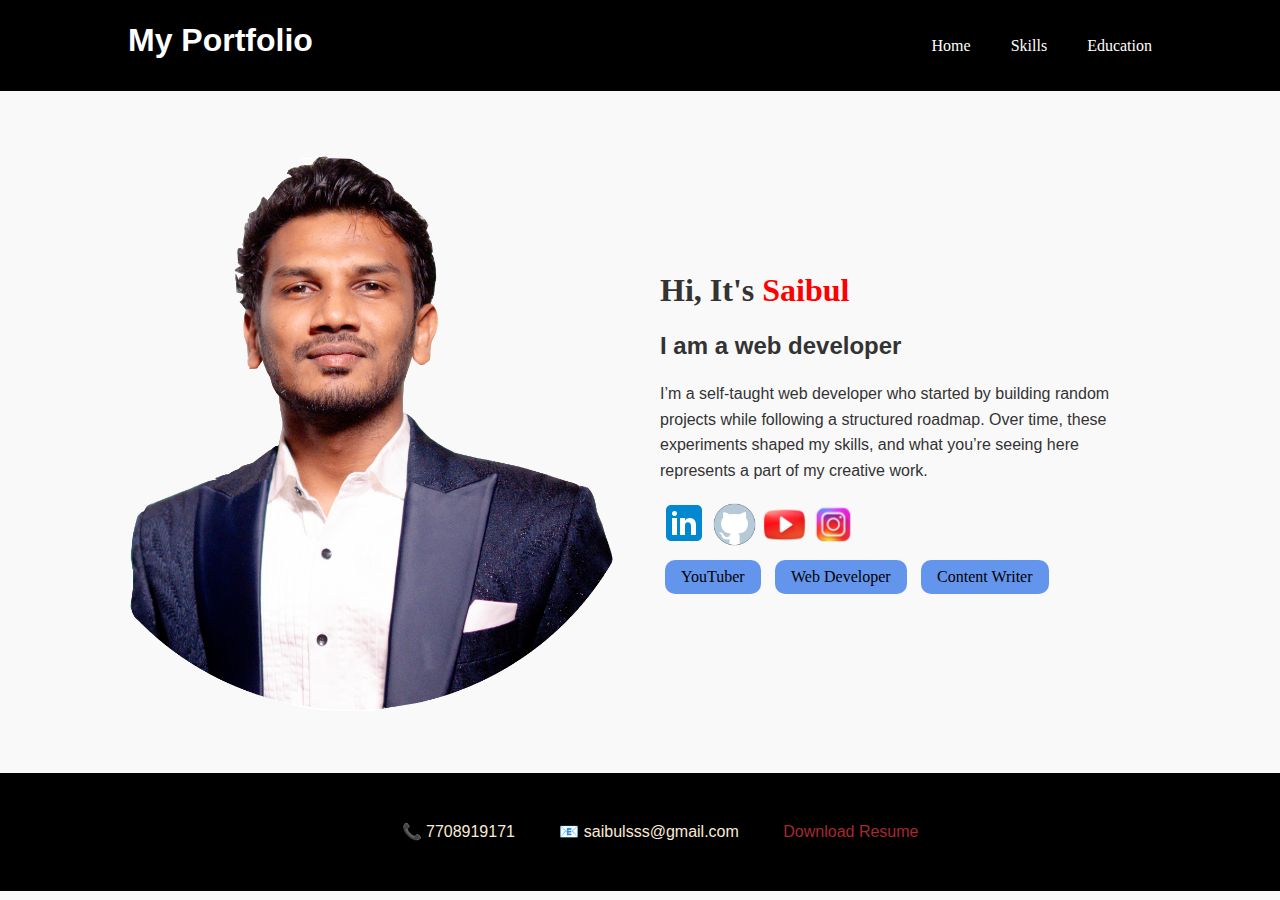
<file: index.html>
<!DOCTYPE html>
<html lang="en">
<head>
  <meta charset="UTF-8" />
  <meta name="viewport" content="width=device-width, initial-scale=1.0" />
  <link rel="stylesheet" href="style.css" />
  <title>Portfolio Website</title>
</head>

<body class="body1">
  <header class="header">
    <h1 class="name" onclick="maatru()">My Portfolio</h1>
    
    <nav>
      <ul class="nav-links" id="navLinks">
        <a href="index.html" ><li class="light">Home</li></a>
        <a href="skills.html"><li class="light">Skills</li></a>
        <a href="Education.html" ><li class="light">Education</li></a>
       
      </ul>
      
      <div class="menu-toggle" id="menuToggle">&#9776;</div>
    </nav>
  </header>

  <script>
    function maatru(){
      alert("Hello! Hope you doing well.")

    }
  </script>

  <section class="home">
    <div class="home-img">
      <img src="Images/saibpng.png" alt="Profile Picture" />
    </div>
    <div class="home-content">
      <h1 class="intro">Hi, It's <span>Saibul</span></h1>
      <div id="change">
        <h2 id="typing-text1">I am a web developer</h2>
        <p id="typp1">
          I’m a self-taught web developer who started by building random projects while following a structured roadmap. Over time, these experiments shaped my skills, and what you’re seeing here represents a part of my creative work.
        </p>
      </div>

      <nav class="icos">
        <a href="https://www.linkedin.com/in/saibul-islam-a32658180/" target="_blank"><img src="Images/linkedin.png" alt=""></a> 
        <a href="https://github.com/Saibul21" target="_blank"><img src="Images/github.png" alt="" width="45px"></a>
        <a href="https://www.youtube.com/@wanderlife_zayf" target="_blank"><img src="Images/Youtube.png" alt=""width="45px"></a>
        <a href="https://www.instagram.com/saibu_z/" target="_blank"><img src="Images/instagram.png" alt=""width="45px"></a>
      </nav> 

      <div class="btn-group">
        <button onclick="mathu1()">YouTuber</button>
        <button onclick="mathu2()">Web Developer</button>
        <button onclick="mathu3()">Content Writer</button>
      </div>
    </div>
  </section>

  <div class="home-cont">
    <ul>
      <li class="lissti">📞 7708919171</li>
      <li class="lissti">📧 saibulsss@gmail.com</li>
      <li class="lissti"><a href="Saibu Cv.pdf" download="Saibul_Resume.pdf" target="_blank" style="font-family: 'Franklin Gothic Medium', 'Arial Narrow', Arial, sans-serif; color: brown;">Download Resume</a></li>
    </ul>   
  </div>

  <script>
    
    const menuToggle = document.getElementById("menuToggle");
    const navLinks = document.getElementById("navLinks");
    menuToggle.addEventListener("click", () => {
      navLinks.classList.toggle("active");
    });

    var typ1 = document.getElementById("typing-text1");
    var pp1 = document.getElementById("typp1");

    function mathu1() {
      typ1.textContent="I am a content creator";
      pp1.textContent="I’m a vlogger, who loves making videos and documenting the world around me. Traveling is my passion, and I share my experiences through content in my native language on YouTube. Check out my channel!";
    }
    function mathu2() {
      typ1.textContent="I am a web developer";
      pp1.textContent="I’m a self-taught web developer who started by building random projects while following a structured roadmap. Over time, these experiments shaped my skills, and what you’re seeing here represents a part of my creative work.";
    }
    function mathu3() {
      typ1.textContent="I am a content writer";
      pp1.textContent="I am currently working as a content writer, focusing on creating attractive and engaging content. My goal is to simplify English for readers, making information clear, accessible, and enjoyable to understand across different topics.";
    }
  </script>
</body>
</html>
</file>
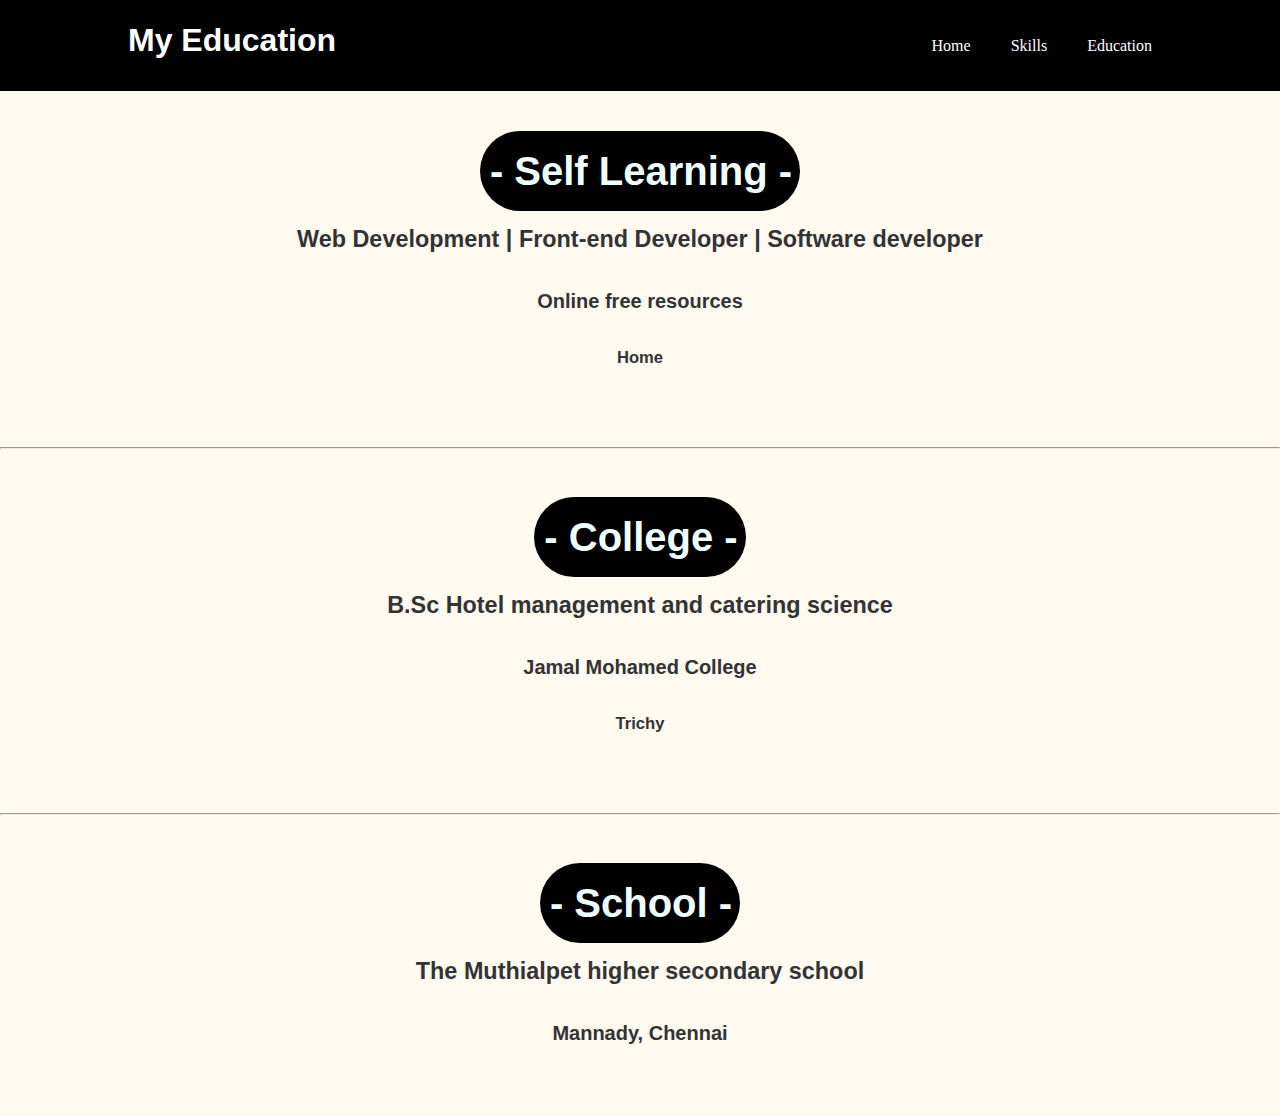
<file: Education.html>
<!DOCTYPE html>
<html lang="en">
<head>
    <meta charset="UTF-8">
    <meta name="viewport" content="width=device-width, initial-scale=1.0">
    <title>My Skills</title>
    <link rel="stylesheet" href="style.css">

</head>
<style>
    .clgname,.schname,.webd1{
       
        border-width: 40px;
        color: azure;
        border-color: cadetblue;
        background-color: black;
        border-radius: 50px;
        display: inline-flex;
        padding: 8px;
        padding-left: 10px;
        
    }
        .college,.school,.webd{
            padding: 40px;
            font-size: 20px;
        }
    
</style>
<body style="background-color:floralwhite">
    <body class="body1">
  <header class="header">
    <h1 class="name">My Education</h1>
    
    <nav>
      <ul class="nav-links" id="navLinks">
        <a href="index.html" ><li class="light">Home</li></a>
        <a href="skills.html" ><li class="light">Skills</li></a>
        <a href="Education.html" ><li class="light">Education</li></a>
        
      </ul>
      
      <div class="menu-toggle" id="menuToggle">&#9776;</div>
    </nav>
  </header>

  <center>
    <div class="webd">
    <h1 class="webd1">- Self Learning -</h1>
    <h3>Web Development | Front-end Developer | Software developer</h3>
    <a href="https://jmc.edu/" target="_blank"><h4>Online free resources</h4></a>
    <h5>Home</h5>
    </div>
    
    </center>
    <hr>
  <center>
    <div class="college">
    <h1 class="clgname">- College -</h1>
    <h3>B.Sc Hotel management and catering science</h3>
    <a href="https://jmc.edu/" target="_blank"><h4>Jamal Mohamed College</h4></a>
    <h5>Trichy</h5>
    </div>
    
    </center>

    <hr>
  <center>
    <div class="school">
    <h1 class="schname">- School -</h1>
    <a href="https://muthialpetschools.com/" target="_blank"><h3>The Muthialpet higher secondary school</h3></a>
    <h4>Mannady, Chennai</h4>
    </div>
    
    
    </center>
  <script>
      const menuToggle = document.getElementById("menuToggle");
    const navLinks = document.getElementById("navLinks");
    menuToggle.addEventListener("click", () => {
      navLinks.classList.toggle("active");
    });
    </script>
 
    
</body>

</html>
</file>
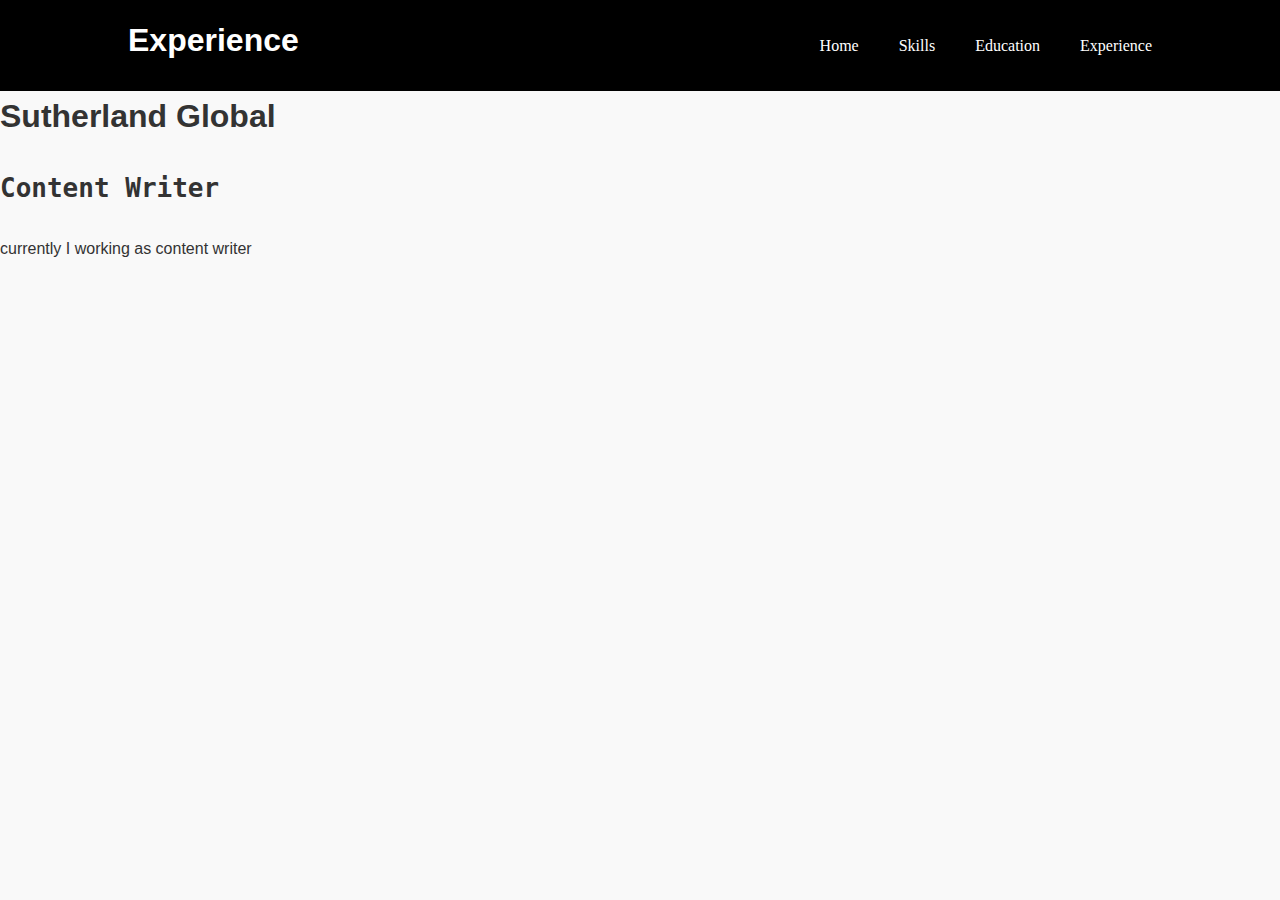
<file: experience.html>
<!DOCTYPE html>
<html lang="en">
<head>
    <meta charset="UTF-8">
    <meta name="viewport" content="width=device-width, initial-scale=1.0">
    <title>Document</title>
    <link rel="stylesheet" href="style.css" />
</head>
<body>
    <body class="body1">
  <header class="header">
    <h1 class="name">Experience</h1>
    
    <nav>
      <ul class="nav-links" id="navLinks">
        <a href="Saibul.html" ><li class="light">Home</li></a>
        <a href="skills.html" ><li class="light">Skills</li></a>
        <a href="Education.html" ><li class="light">Education</li></a>
        <a href="experience.html" ><li class="light">Experience</li></a>
      </ul>
      
      <div class="menu-toggle" id="menuToggle">&#9776;</div>
    </nav>
  </header>
  <div>
    <h1>Sutherland Global<pre>Content Writer</pre></h1>
    <p>currently I working as content writer</p>
  </div>
</body>
</html>
</file>
<file: style.css>
/* -------- Base Styles -------- */
body {
  margin: 0;
  font-family: Arial, sans-serif;
  line-height: 1.6;
  background: #f9f9f9;
  color: #333;
}

.intro {
  font-family: Georgia, 'Times New Roman', Times, serif;
}

span {
  color: red;
}

h1, h2, h3 {
  margin: 0 0 10px;
}

a {
  text-decoration: none;
  color: inherit;
}

/* -------- Header -------- */
.header {
  display: flex;
  justify-content: space-between;
  align-items: center;
  padding: 15px 10%;
  background: #000;
  color: white;
  position: sticky;
  top: 0;
  z-index: 1000;
}

.light:hover{
  color: blue;
}
.name:hover {
  color: red;
}

.nav-links {
  display: flex;
  list-style: none;
  gap: 40px;
  font-family: Georgia, 'Times New Roman', Times, serif;
}

.nav-links li a {
  color: white;
  transition: color 0.3s ease;
}


.nav-links li a:hover {
  color: aqua;
}

.menu-toggle {
  display: none;
  font-size: 28px;
  cursor: pointer;
  color: white;
}

/* -------- Home Section -------- */
.home {
  display: flex;
  justify-content: center;
  align-items: center;
  gap: 40px;
  padding: 60px 10%;
  flex-wrap: wrap;
}

.home-img {
  flex: 1 1 300px;
  display: flex;
  justify-content: center;
}

.home-img img {
  max-width: 100%;
  border-radius: 12px;
}

.home-content {
  flex: 1 1 300px;
  max-width: 500px;
}

.btn-group button {
  font-family:'Times New Roman', Times, serif;
  font-size: 16px;
  background-color: cornflowerblue;
  border: none;
  border-radius: 10px;
  margin: 5px;
  padding: 8px 16px;
  cursor: pointer;
  transition: all 0.3s ease;
}

.btn-group button:hover {
  color: antiquewhite;
  background-color: #333;
}

/* -------- Contact Section -------- */
.home-cont {
  display: flex;
  justify-content: center;
  align-items: center;
  background-color: #000;
  color: antiquewhite;
  padding: 20px;
  flex-wrap: wrap;
  text-align: center;
}

.lissti {
  display: inline-block;
  margin: 10px 20px;
  font-size: 16px;
}

/* -------- Responsive Design -------- */

@media (max-width: 1024px) {
  .nav-links {
    gap: 25px;
  }
}

@media (max-width: 768px) {
  .home {
    flex-direction: column;
    text-align: center;
    padding: 40px 20px;
  }

  .home-content {
    padding: 0;
  }

  .nav-links {
    display: none;
    flex-direction: column;
    background: #333;
    position: absolute;
    top: 60px;
    right: 10%;
    width: 200px;
    padding: 15px;
    border-radius: 8px;
  }

  .nav-links.active {
    display: flex;
  }

  .menu-toggle {
    display: block;
  }

  .home-img img {
    max-width: 70%;
  }
}

@media (max-width: 480px) {
  .header {
    padding: 10px 20px;
  }

  .nav-links {
    right: 5%;
    width: 150px;
  }

  .home {
    padding: 30px 15px;
  }

  .home-img img {
    max-width: 90%;
  }

  .btn-group button {
    font-size: 14px;
    padding: 6px 12px;
  }

  .lissti {
    display: block;
    margin: 8px 0;
  }
}

/*skills page section*/

.skills{
  background-color: #000;
  color: #f9f9f9;
  position: relative;
  top: 30px;
  text-align: center;
 padding: 30px;
 
}

.listofski{
  padding: 20px;
  padding-top: 70px;
  padding-left: 80px;
  text-align: center;
  
  font-size: larger;
  margin: 30px;
  display: inline-block;
  font-size: 30px;
  }
</file>
